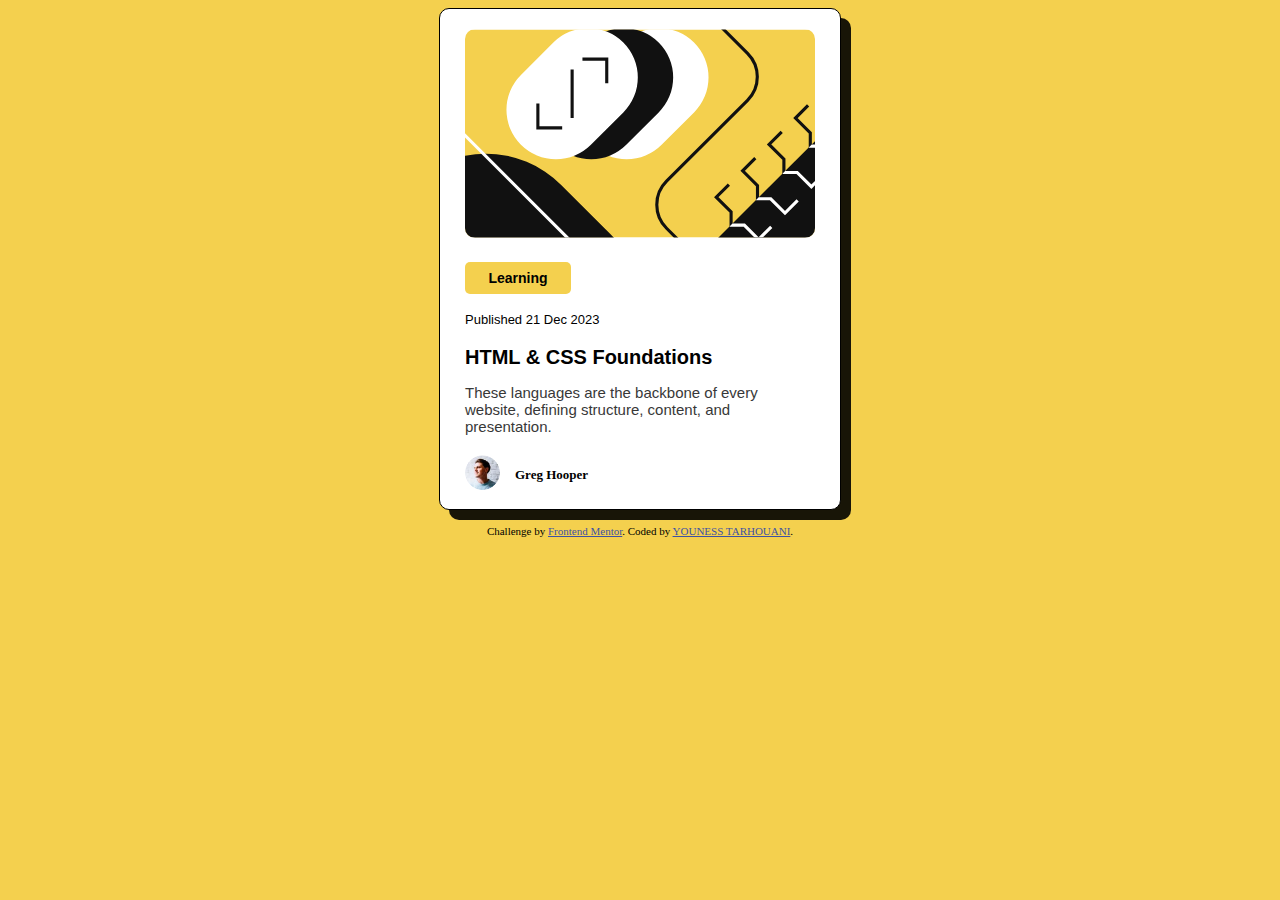
<file: first-projects/blog-preview-card-main/index.html>
<!DOCTYPE html>
<html lang="en">
<head>
  <meta charset="UTF-8">
  <meta name="viewport" content="width=device-width, initial-scale=1.0"> <!-- displays site properly based on user's device -->

  <link rel="icon" type="image/png" sizes="32x32" href="./assets/images/favicon-32x32.png">
  <link rel="stylesheet" href="./css/style.css">
  
  <title>Frontend Mentor | Blog preview card</title>

  <!-- Feel free to remove these styles or customise in your own stylesheet 👍 -->
  <style>
    .attribution { font-size: 11px; text-align: center; }
    .attribution a { color: hsl(228, 45%, 44%); }
  </style>
</head>
<body>
  <div class="container">
    <img class="img" src="./assets/images/illustration-article.svg" alt="pic">
    <div class="card">
      <div class="learning-tag">Learning</div>
      <p class="date">Published 21 Dec 2023</p>
          <h1>HTML & CSS Foundations</h1>
        <div class="description">
            <p>
                These languages are the backbone of every website, defining structure, content, and presentation.
            </p>
        </div>
        <div class="card-footer">
                <img src="./assets/images/image-avatar.webp" alt="Greg Hooper" class="avatar">
                <p class="author">Greg Hooper </p>
        </div>
    </div>
</div>
  <div class="attribution">
    Challenge by <a href="https://www.frontendmentor.io?ref=challenge" target="_blank">Frontend Mentor</a>. 
    Coded by <a href="#">YOUNESS TARHOUANI</a>.
  </div>
</body>
</html>
</file>
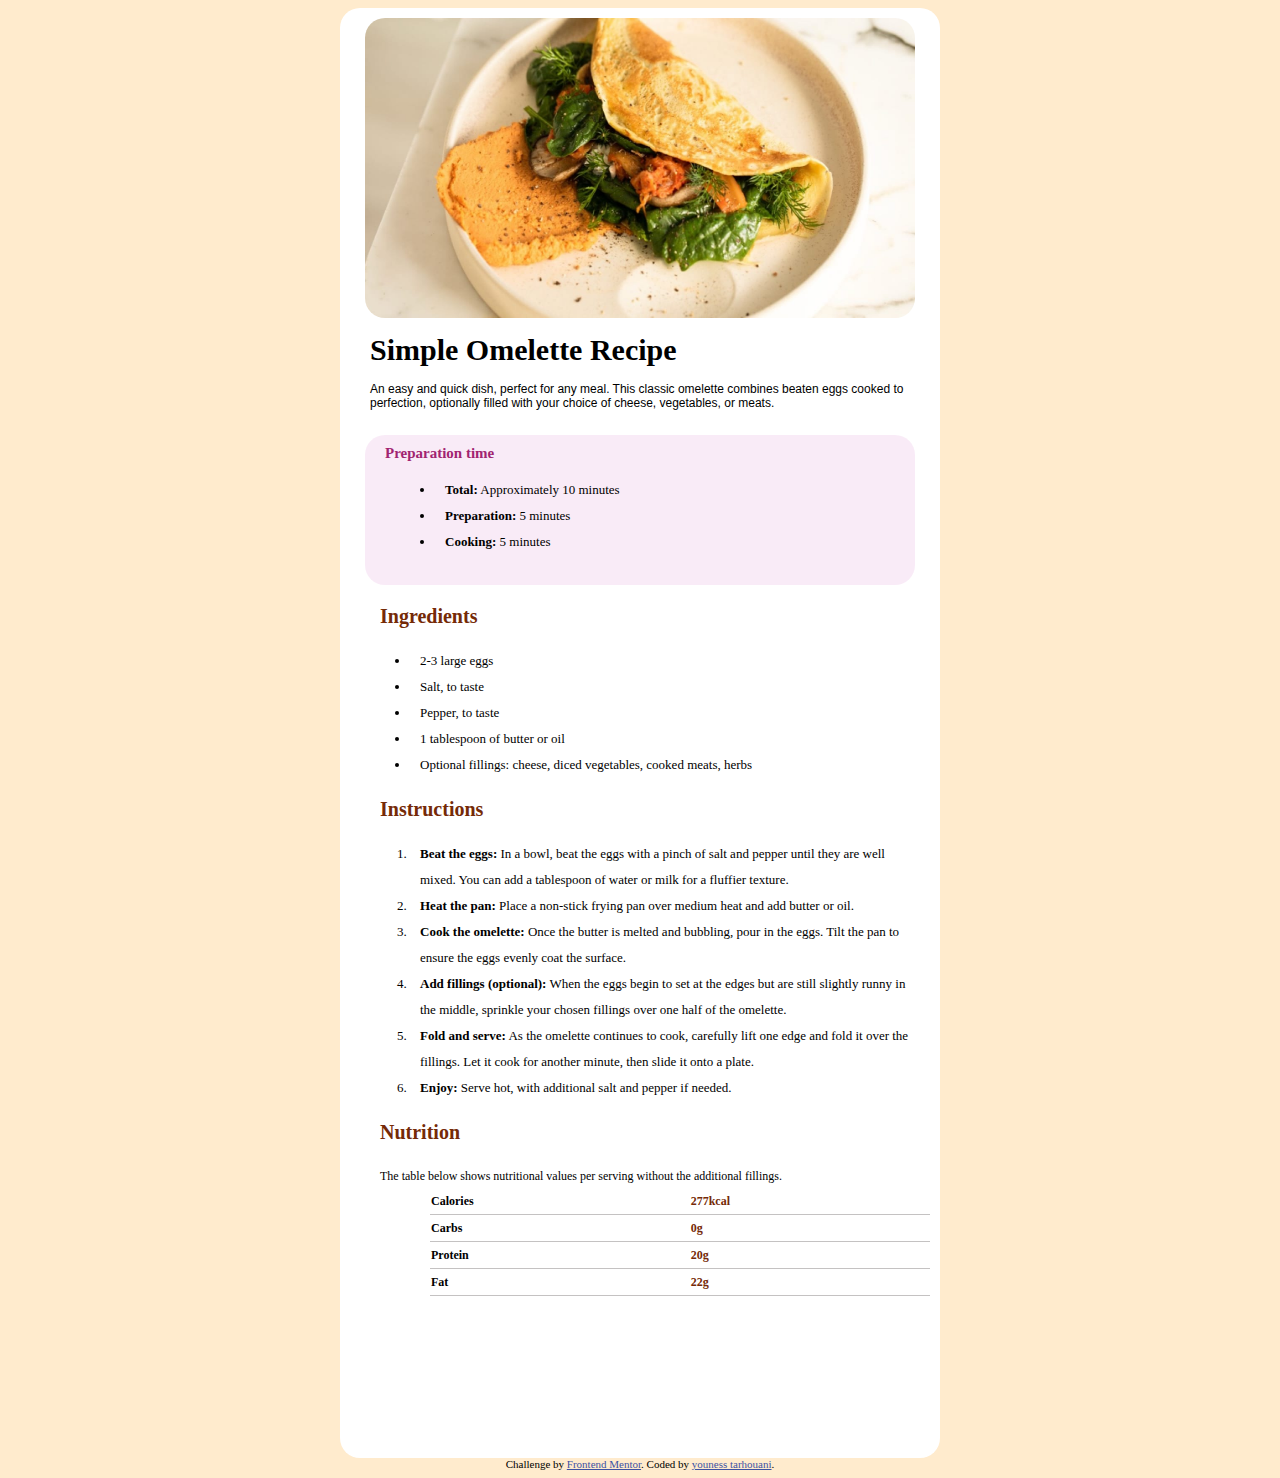
<file: first-projects/recipe-page/index.html>
<!DOCTYPE html>
<html lang="en">
<head>
  <meta charset="UTF-8">
  <meta name="viewport" content="width=device-width, initial-scale=1.0"> <!-- displays site properly based on user's device -->

  <link rel="icon" type="image/png" sizes="32x32" href="./assets/images/favicon-32x32.png">
  <link rel="stylesheet" href="css/style.css">
  
  <title>Frontend Mentor | Recipe page</title>

  <!-- Feel free to remove these styles or customise in your own stylesheet 👍 -->
  <style>
    .attribution { font-size: 11px; text-align:center; }
    .attribution a { color: hsl(228, 45%, 44%); }
  </style>
</head>
<body>
  <div class="container">
  <img src="./assets/images/image-omelette.jpeg" alt="Omelette" class="omelette-img">
    <h1>Simple Omelette Recipe</h1>

  <div class="text">An easy and quick dish, perfect for any meal. This classic omelette combines beaten eggs cooked 
  to perfection, optionally filled with your choice of cheese, vegetables, or meats.</div>

  <div class="time"><h5>Preparation time</h5>

  <ul> 
  <li> <b>Total:</b> Approximately 10 minutes</li>
  <li> <b>Preparation:</b> 5 minutes </li>
  <li> <b>Cooking:</b> 5 minutes </li>
  </ul>
  </div>

  <h3>Ingredients</h3>
<ul>
  <li> 2-3 large eggs </li>
  <li> Salt, to taste </li>
  <li> Pepper, to taste </li>
  <li> 1 tablespoon of butter or oil </li>
  <li> Optional fillings: cheese, diced vegetables, cooked meats, herbs </li>
</ul>
  <h3>Instructions</h3>
<ol>
  <li><b>Beat the eggs:</b> In a bowl, beat the eggs with a pinch of salt and pepper until they are well mixed. 
  You can add a tablespoon of water or milk for a fluffier texture.</li>

  <li><b>Heat the pan:</b> Place a non-stick frying pan over medium heat and add butter or oil.</li>

  <li><b>Cook the omelette:</b> Once the butter is melted and bubbling, pour in the eggs. Tilt the pan to ensure 
  the eggs evenly coat the surface.</li>

  <li><b>Add fillings (optional):</b> When the eggs begin to set at the edges but are still slightly runny in the 
  middle, sprinkle your chosen fillings over one half of the omelette.</li>

  <li><b>Fold and serve:</b> As the omelette continues to cook, carefully lift one edge and fold it over the 
  fillings. Let it cook for another minute, then slide it onto a plate.</li>

  <li><b>Enjoy:</b> Serve hot, with additional salt and pepper if needed.</li>
</ol>
  <h3>Nutrition</h3>
  <div class="footer">
 The table below shows nutritional values per serving without the additional fillings.
<table>
  <tr>
    <th>Calories </th> <td>277kcal</td>
  </tr>
  <tr>
    <th>Carbs </th> <td>0g </td>
  </tr>
  <tr>
    <th>Protein </th> <td>20g </td>
  </tr>
  <tr>
    <th>Fat </th> <td>22g </td>
  </tr>
  </tr>
</table>
  </div>
  </div>
  <div class="attribution">
    Challenge by <a href="https://www.frontendmentor.io?ref=challenge" target="_blank">Frontend Mentor</a>. 
    Coded by <a href="#">youness tarhouani</a>.
  </div>
</body>
</html>
</file>
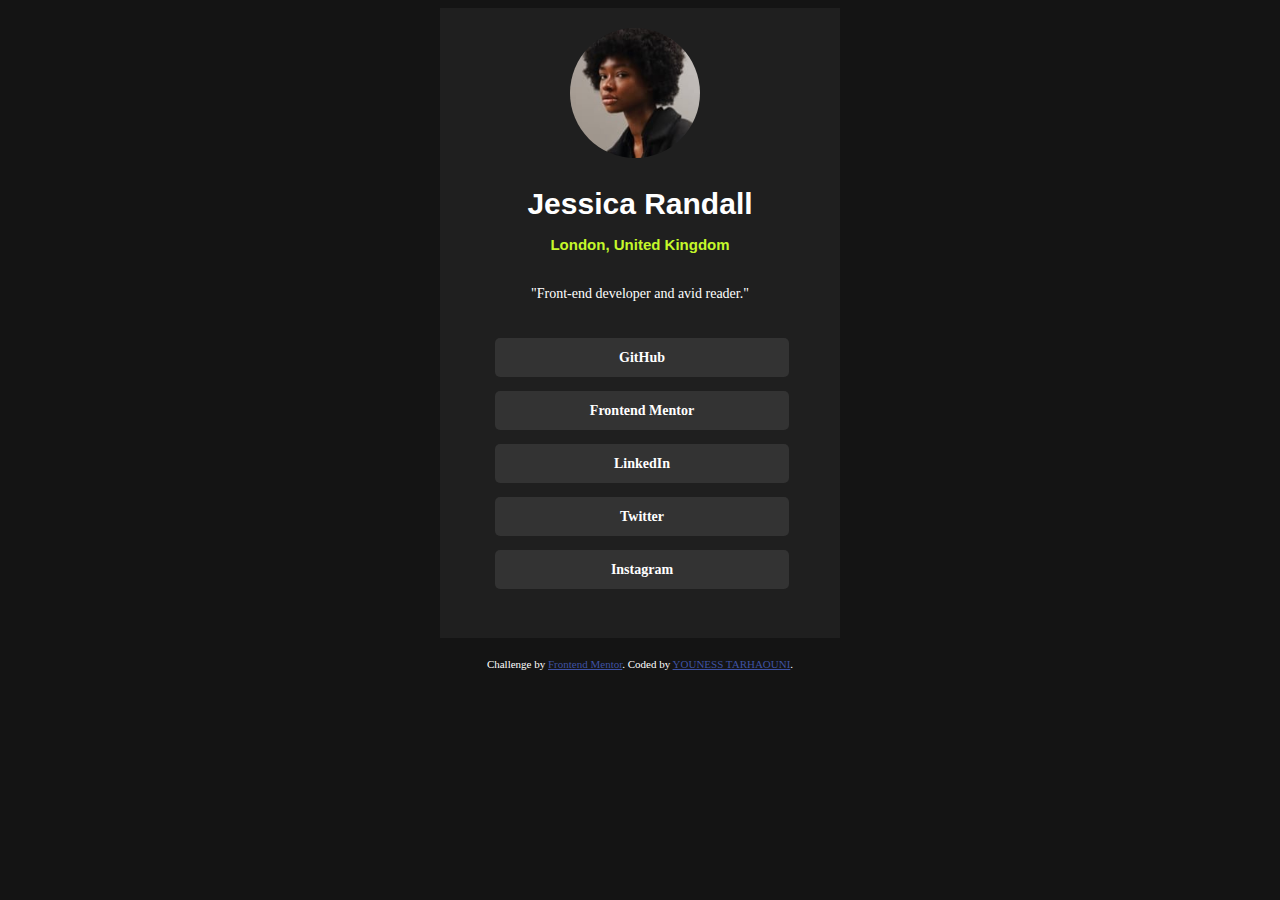
<file: first-projects/social-links-profile-main/index.html>
<!DOCTYPE html>
<html lang="en">
<head>
  <meta charset="UTF-8">
  <meta name="viewport" content="width=device-width, initial-scale=1.0"> <!-- displays site properly based on user's device -->
  <link rel="stylesheet" href="./css/style.css">
  <link rel="icon" type="image/png" sizes="32x32" href="./assets/images/favicon-32x32.png">
  
  <title>Frontend Mentor | Social links profile</title>

  <!-- Feel free to remove these styles or customise in your own stylesheet 👍 -->
  <style>
    .attribution { font-size: 11px; text-align: center; }
    .attribution a { color: hsl(228, 45%, 44%); }
  </style>
</head>
<body>
<div class="container">
  <img src="./assets/images/avatar-jessica.jpeg" alt="IMG" class="profile-image">
  <h2>Jessica Randall</h2>
  <h3>London, United Kingdom</h3>
  <h5>"Front-end developer and avid reader."</h5>

  <div class="icons">
    <p>GitHub</p>
    <p>Frontend Mentor</p>
    <p>LinkedIn</p>
    <p>Twitter</p>
    <p>Instagram</p>
  </div>
</div>
  <div class="attribution">
    Challenge by <a href="https://www.frontendmentor.io?ref=challenge" target="_blank">Frontend Mentor</a>. 
    Coded by <a href="#">YOUNESS TARHAOUNI</a>.
  </div>
</body>
</html>
</file>
<file: first-projects/blog-preview-card-main/css/style.css>
body{
    background-color:hsl(47, 88%, 63%);
}

.container{
    text-align: left;
    height: 500px;
    width: 400px;
    margin: auto;
    background-color: white;
    box-shadow: 10px 10px rgba(0, 0, 0, 0.9);
    border-radius: 10px;
    border: 1.5px solid black;
}

.img {
    height: px;
    width: 350px;
    position: relative;
    top: 20px;
    left: 25px;
    border-radius: 10px;
}

h1{
    font-size: 20px;
    font-weight: bold;
    font-family: sans-serif;
    position: relative;
    top: 50px;
    left: 25px;
}

.learning-tag{
    background-color: hsl(47, 88%, 63%);
    color: rgb(0, 0, 0);
    text-align: center;
    font-size: 14px;
    font-weight: bold;
    font-family: sans-serif;
    width: 90px;
    position: relative;
    top: 40px;
    left: 25px;
    padding: 8px;
    border-radius: 5px;
}

.date{
    color: hsl(0, 0%, 0%);
    font-size: 13px;
    font-family: sans-serif;
    position: relative;
    top: 45px;
    left: 25px;
}

.description{
    color: hsl(0, 0%, 22%);
    font-size: 15px;
    font-family: sans-serif;
    position: relative;
    top: 50px;
    left: 25px;
    width: 350px;
}

.card-footer{
    color: hsl(0, 0%, 0%);
    font-size: 13px;
    position: relative;
    top: 55px;
    left: 25px;
    width: 350px;
}

.avatar{
    height: 35px;
    width: 35px;
    border-radius: 50%;
    position: relative;
    top: 0px;
    left: 0px;
}

.author{
    color: hsl(0, 0%, 0%);
    font-size: 13px;
    font-weight: bold;
    position: relative;
    bottom: 40px;
    left: 50px;
}

.attribution{
    text-align: center;
    color: hsl(0, 0%, 0%);
    font-size: 11px;
    position: relative;
    top: 15px;
    left: 0px;
}
</file>
<file: first-projects/recipe-page/css/style.css>
@font-face {
    font-family: 'outfit';
    src: url('assets/fonts/outfit/outfit.ttf') format('ttf');
  }

@font-face {
    font-family: 'young';
    src: url('assets/fonts/young/young.ttf') format('ttf');
  }
  

body {
    font-family: young, serif;
    background-color:blanchedalmond;
}
.container {
    text-align: left;
    background-color: rgb(255, 255, 255);
    height: 1450px;
    width: 600px;
    margin: auto;
    border-radius: 20px;

}
.omelette-img {
    display: block;
    height: 300px;
    width: 550px;
    margin:auto;
    position: relative;
    top : 10px;
    left: 0px;
    border-radius: 20px;
}

.text {
    text-align: left;
    font-size: 12px;
    font-family: 'outfit', sans-serif;
    position: relative;
    top : 0px;
    left: 30px;
    padding-right: 50px;
    color: rgb(0, 0, 0);
}
.footer {
    text-align: left;
    font-size: 12px;
    line-height: 2;
    position: relative;
    top : 0px;
    left: 40px;
    color: rgb(0, 0, 0);
}

table {
    border-collapse: collapse;
    width: 100%;
}
  
tr {
    border-bottom: 1px solid rgb(196, 194, 194);
}
td{
    color: rgb(117, 42, 7);
    font-weight: bold;
}
  
.footer table {
    width: 500px;
    margin: auto;
}

h1 {
    text-align: left;
    font-size: 30px;
    font-family: 'young';
    color:black;
    position: relative;
    top : 5px;
    left: 30px;
}

h3 {
    text-align: left;
    font-size: 20px;
    color:rgb(117, 42, 7);
    position: relative;
    top : 0px;
    left: 40px;
}

h5 {
    text-align: left;
    font-size: 15px;
    color: rgb(161, 36, 113);
    position: relative;
    top : 10px;
    left: 20px;
}

li {
    font-size: 13px;
    color: rgb(0, 0, 0);
    line-height: 2;
    position: relative;
    top : 0px;
    left: 30px;
    padding-right: 50px;
    padding-left: 10px;
}
.time {
    background-color: rgba(247, 227, 244, 0.699);
    height: 150px;
    width: 550px;
    margin: auto;
    position: relative;
    top : 0px;
    left: 0px;
    border-radius: 20px;
}
</file>
<file: first-projects/social-links-profile-main/css/style.css>
@font-face {
    font-family: "myfont";
    src: url("./assets/fonts/static/Inter-Bold.ttf") format("truetype");
}

body{
    background-color: hsl(0, 0%, 8%);
}
.container{
    height: 630px;
    width: 400px;
    margin: auto;
    background-color: hsl(0, 0%, 12%);
}

.container img{
    width: 130px;
    height: 130px;
    border-radius: 50%;
    position: relative;
    top: 20px;
    left: 130px;
}

.container h2{
    text-align: center;
    font-family: sans-serif;
    color: white;
    font-size: 30px;
    position: relative;
    top: 20px;
}

.container h3{
    text-align: center;
    font-family: sans-serif;
    color: hsl(75, 94%, 57%);
    font-size: 15px;
    position: relative;
    top: 10px;
}

.container h5{
    text-align: center;
    color: white;
    font-weight: normal;
    font-size: 14px;
    position: relative;
    top: 20px;
}

.container .icons{
    text-align: center;
    line-height: 25px;
    position: relative;
    top: 30px;
}

.container p{
    text-align: center;
    font-weight: bold;
    color: rgb(255, 255, 255);
    font-size: 14px;
    background-color: hsl(0, 0%, 20%);
    padding: 7px;
    width: 280px;
    position: relative;
    top: 2px;
    left: 55px;
    border-radius: 5px;
}

.attribution{
    text-align: center;
    color: hsl(0, 0%, 100%);
    font-size: 10px;
    position: relative;
    top: 20px;
}
</file>
